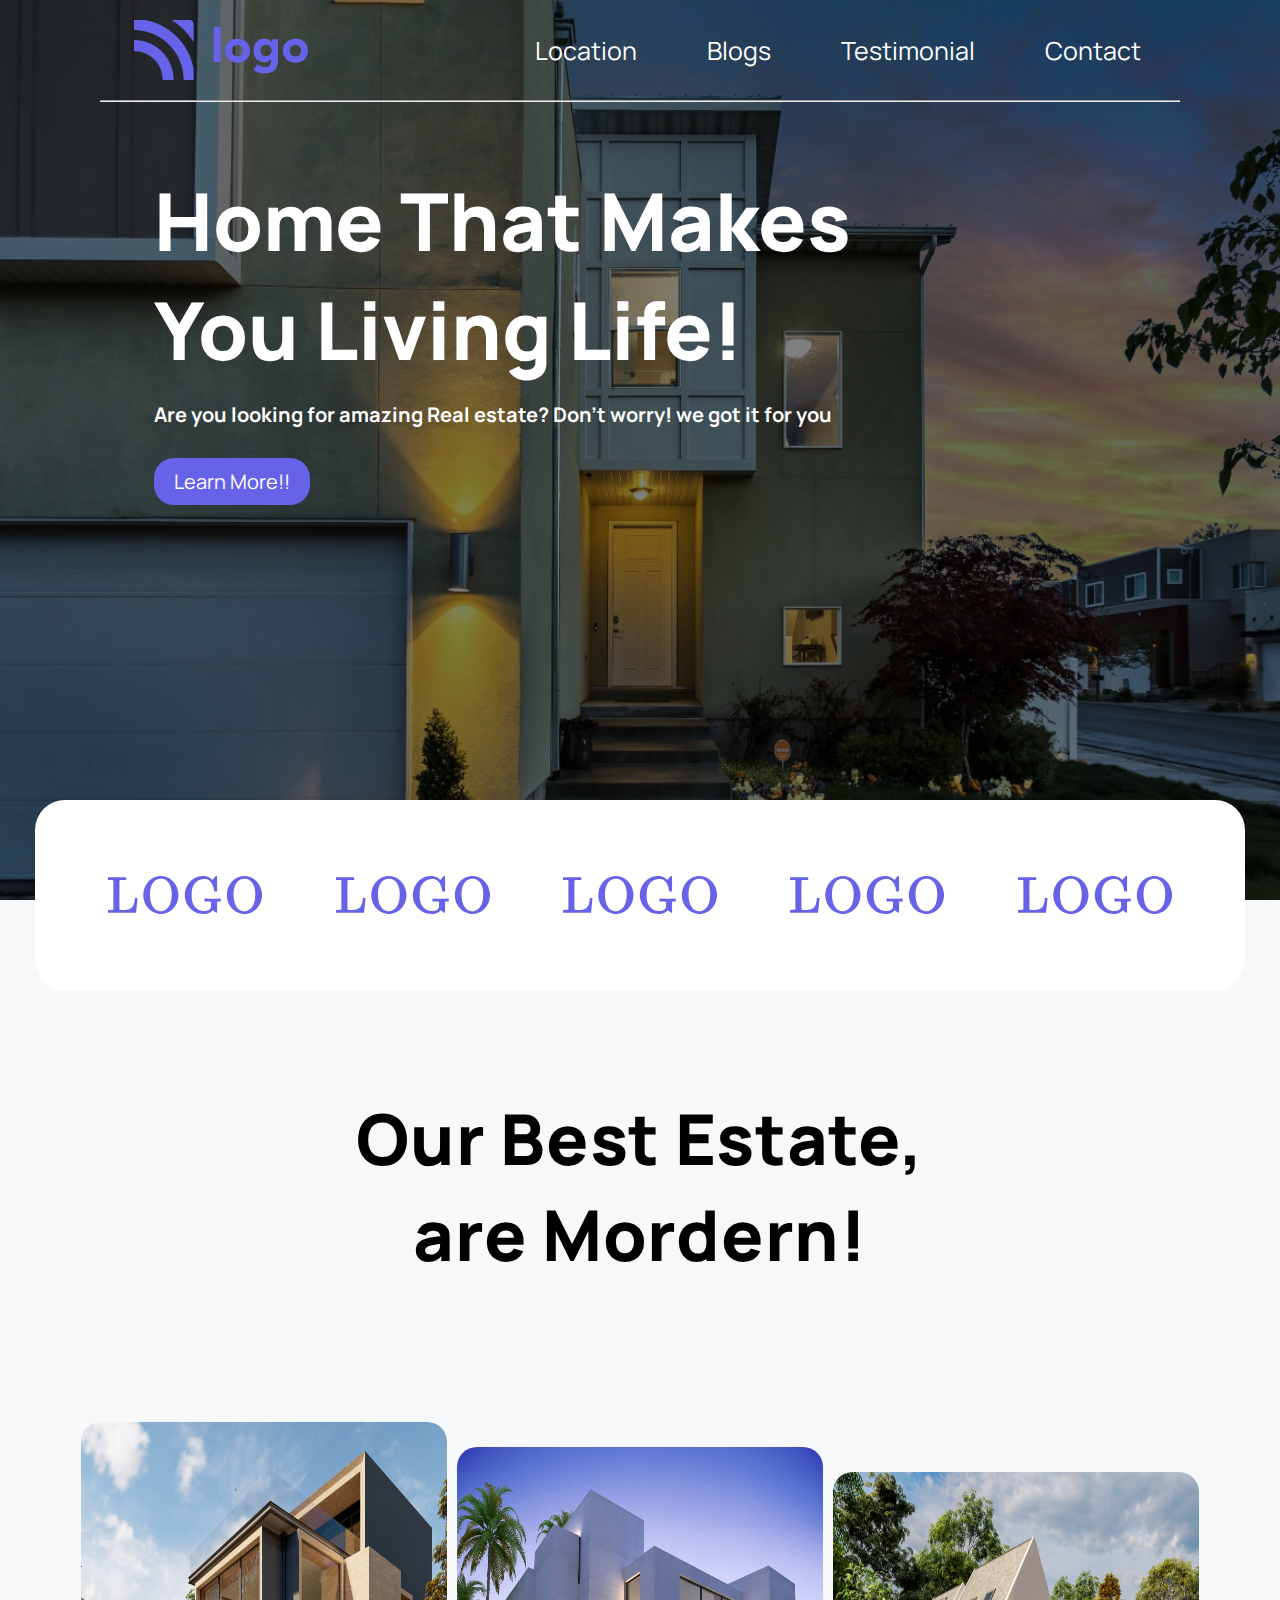
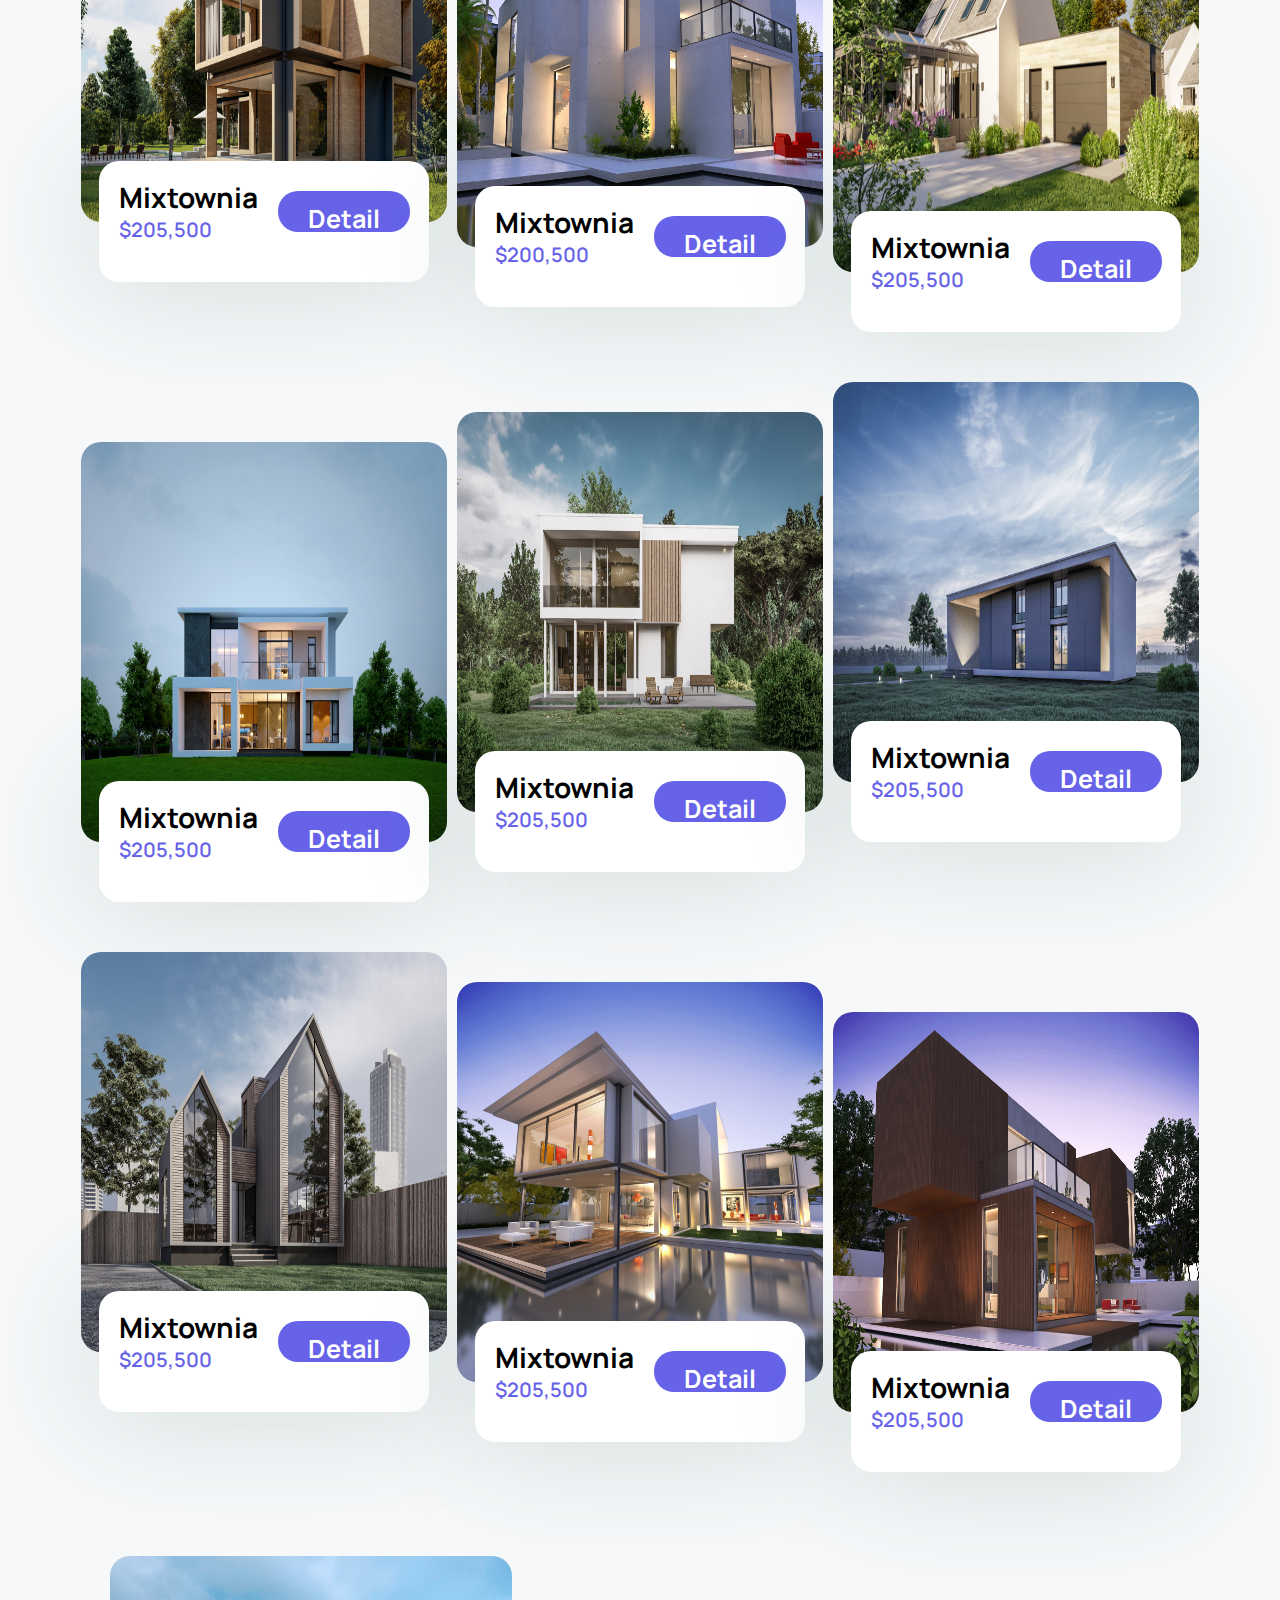
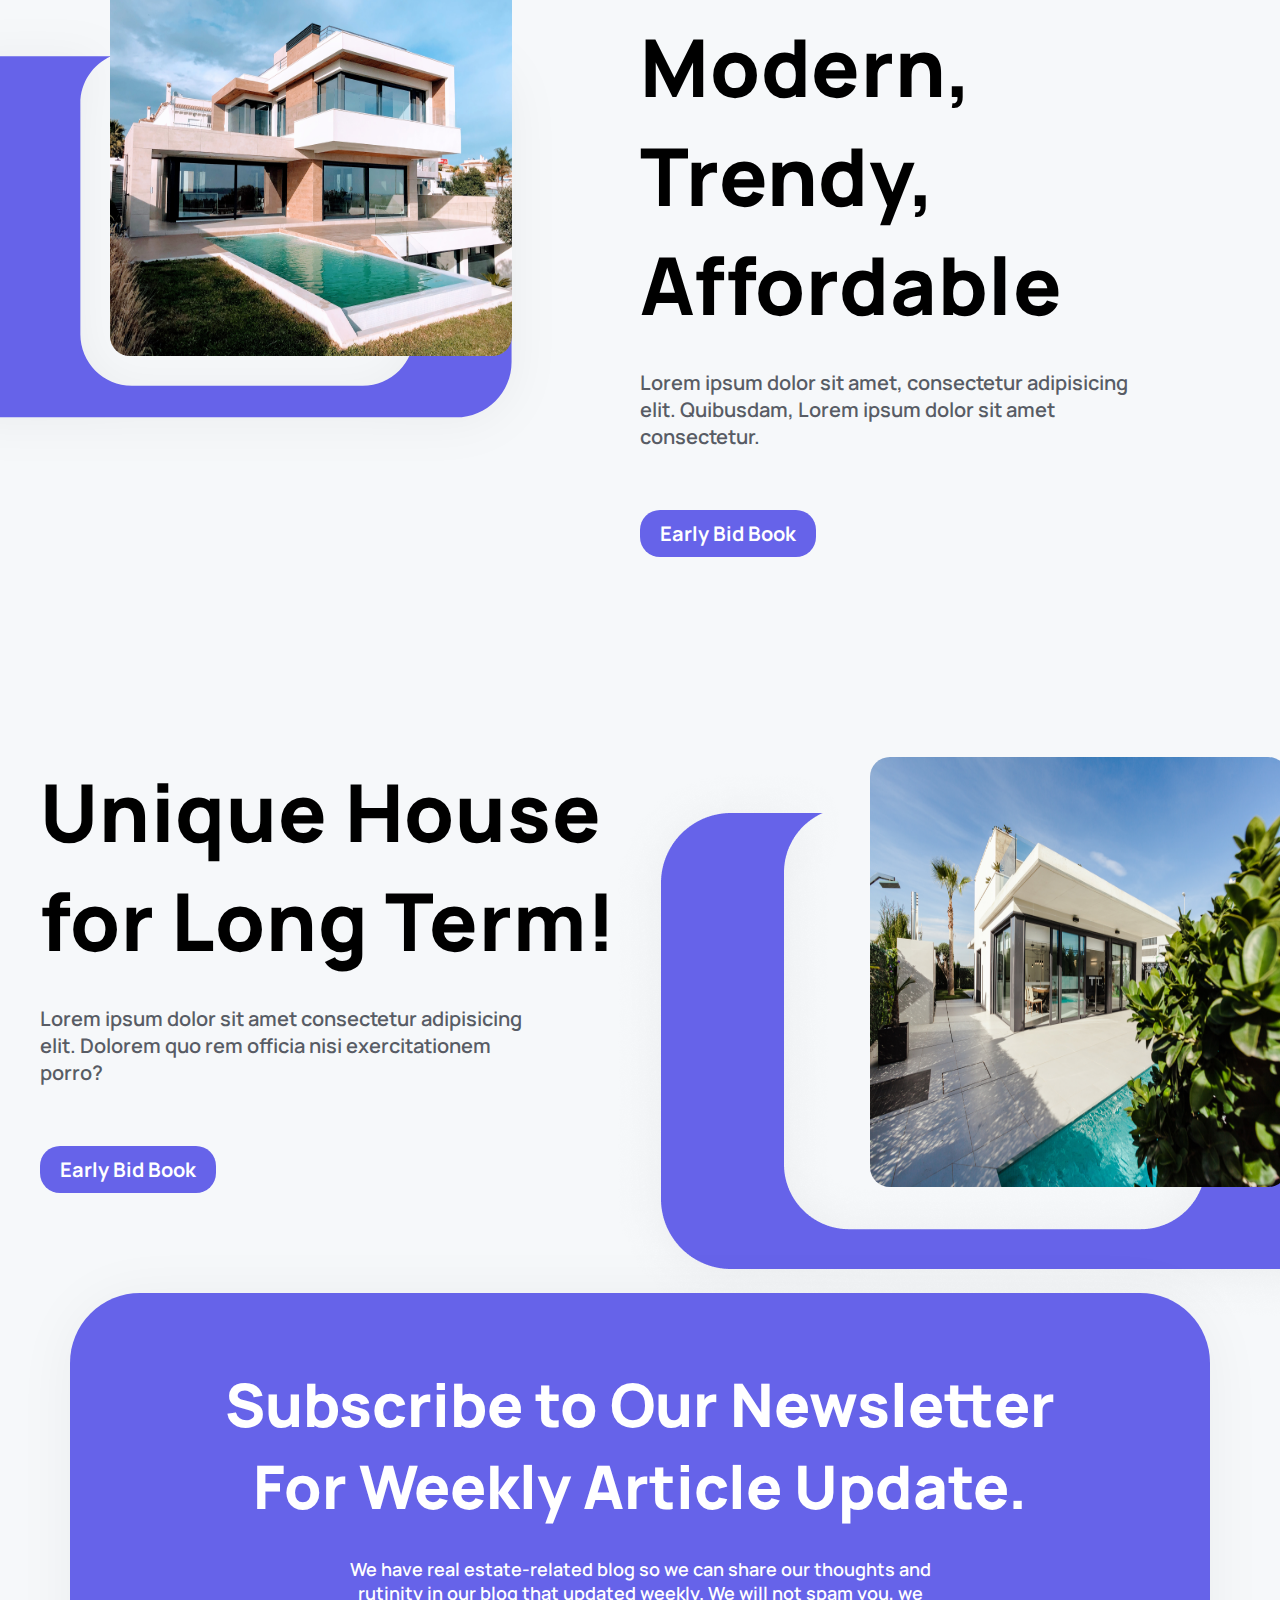
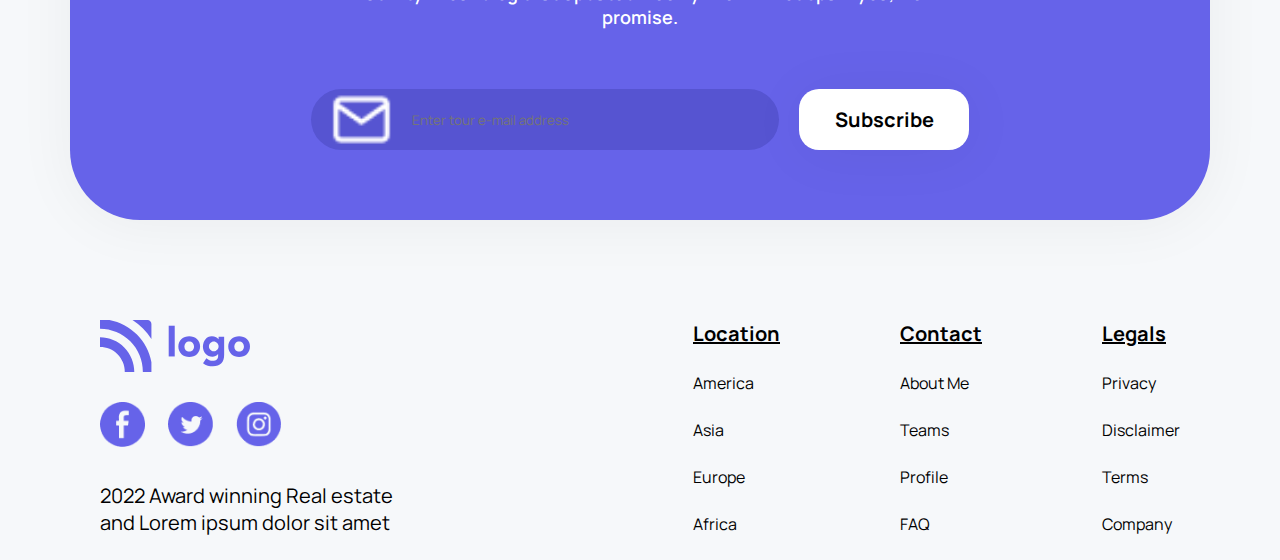
<file: project 4/index.html>
<!DOCTYPE html>
<html lang="en">
<head>
    <meta charset="UTF-8">
    <meta http-equiv="X-UA-Compatible" content="IE=edge">
    <meta name="viewport" content="width=device-width, initial-scale=1.0">
    <title>Home sale!!</title>
    <!-- linking the css -->
    <link rel="stylesheet" href="style.css">
    <!-- google fonts -->
    <link rel="preconnect" href="https://fonts.googleapis.com" />
    <link rel="preconnect" href="https://fonts.gstatic.com" crossorigin />
    <link
      href="https://fonts.googleapis.com/css2?family=Manrope:wght@200;300;400;500;600;700;800&display=swap"
      rel="stylesheet"
    />

    
</head>
<body>
    <!-- header -->
<header>
    <!-- Nav bar -->
    <nav>
        <img src="Logo.svg" alt="logo">
        <!-- nav links -->
        <ul>
            <li><a href="#">Location</a></li>
            <li><a href="#">Blogs</a> </li>
            <li><a href="#">Testimonial</a> </li>
            <li><a href="#">Contact</a> </li>
        </ul>
    </nav>
    <hr/>
    <div class="some-content">
        <h1>Home That Makes <br> You Living Life!</h1>
        <h3>  Are you looking for amazing Real estate? Don't worry! we got it for
            you</h3>
            <button>Learn More!!</button>
    </div>
</header>
<!-- Multipule logo section -->
<section class="multiplelogo">
    <img src="logoName.svg" alt="logo">
    <img src="logoName.svg" alt="logo">
    <img src="logoName.svg" alt="logo">
    <img src="logoName.svg" alt="logo">
    <img src="logoName.svg" alt="logo">
</section>
    <!-- section for displaying all cards  -->
    <section class="cards">
        <h1>Our Best Estate, <br>are Mordern!</h1>
        <!-- cards section -->
        <div class="card-wraper">
            <div class="carrd">
                <img src="cardImage1.png" alt="image1">
                <div class="card-box">
                    <div>
                        <h3>Mixtownia</h3>
                        <p>$205,500</p>
                    </div>
                    <!-- button -->
                    <button>Detail</button>
                </div>
            </div>
            <!-- card 2 -->
            <div class="carrd">
                <img src="cardImage2.png" alt="image2">
                <div class="card-box">
                    <div>
                        <h3>Mixtownia</h3>
                        <p>$200,500</p>
                    </div>
                    <!-- button -->
                    <button>Detail</button>
                </div>
            </div>
            <!-- card 3 -->
            <div class="carrd">
                <img src="cardImage3.png" alt="image3">
                <div class="card-box">
                    <div>
                        <h3>Mixtownia</h3>
                        <p>$205,500</p>
                    </div>
                    <!-- button -->
                    <button>Detail</button>
                </div>
            </div>
            <!-- card 4 -->
            <div class="carrd">
                <img src="cardImage4.png" alt="image4">
                <div class="card-box">
                    <div>
                        <h3>Mixtownia</h3>
                        <p>$205,500</p>
                    </div>
                    <!-- button -->
                    <button>Detail</button>
                </div>
            </div>
            <!-- card 5 -->
            <div class="carrd">
                <img src="cardImage5.png" alt="image5">
                <div class="card-box">
                    <div>
                        <h3>Mixtownia</h3>
                        <p>$205,500</p>
                    </div>
                    <!-- button -->
                    <button>Detail</button>
                </div>
            </div>
            <!-- card 6 -->
            <div class="carrd">
                <img src="cardImage6.png" alt="image6">
                <div class="card-box">
                    <div>
                        <h3>Mixtownia</h3>
                        <p>$205,500</p>
                    </div>
                    <!-- button -->
                    <button>Detail</button>
                </div>
            </div>
            <!-- card 7 -->
            <div class="carrd">
                <img src="cardImage7.png" alt="image7">
                <div class="card-box">
                    <div>
                        <h3>Mixtownia</h3>
                        <p>$205,500</p>
                    </div>
                    <!-- button -->
                    <button>Detail</button>
                </div>
            </div>
            <!-- card 8 -->
            <div class="carrd">
                <img src="cardImage8.png" alt="image8">
                <div class="card-box">
                    <div>
                        <h3>Mixtownia</h3>
                        <p>$205,500</p>
                    </div>
                    <!-- button -->
                    <button>Detail</button>
                </div>
            </div>
            <!-- card 9 -->
            <div class="carrd">
                <img src="cardImage9.png" alt="image9">
                <div class="card-box">
                    <div>
                        <h3>Mixtownia</h3>
                        <p>$205,500</p>
                    </div>
                    <!-- button -->
                    <button>Detail</button>
                </div>
            </div>
        </div>
    </section>
    <!-- Section for the  feature section -->
    <secction class="first-features">
        <div class="img">
            <img src="featureImageBg1.svg" alt="bg1">
            <img src="featuresImage1.png" alt="image">
        </div>
        <!-- right side content -->
        <div class="rc">
            <h1>Modern, Trendy, Affordable</h1>
            <p>Lorem ipsum dolor sit amet, consectetur adipisicing elit. Quibusdam, 
                Lorem ipsum dolor sit amet consectetur. </p>
                <button>Early Bid Book</button>
        </div>
    </secction>
    <!-- second feature -->
    <section class="second-features">
        <div class="lc">
            <h1>Unique House for Long Term!</h1>
            <p>
                Lorem ipsum dolor sit amet consectetur adipisicing elit. Dolorem quo
                rem officia nisi exercitationem porro?
              </p>
              <button>Early Bid Book</button>
        </div>
        <div class="img2">
            <img src="featureImageBg2.png" alt="bg2">
            <img src="featuresImage2.png" alt="img2">
        </div>
    </section>
    <!-- section for creating the newsletter -->
    <section class="newsletter">
        <h1>Subscribe to Our Newsletter <br> For Weekly Article Update.</h1>
        <p>
          We have real estate-related blog so we can share our thoughts and
          rutinity in our blog that updated weekly. We will not spam you, we
          promise.
        </p>
        <!-- for taking user email -->
      <form>
        <div>
          <img src="mail.png" alt="mail">
          <input type="text" placeholder="Enter tour e-mail address"/>
        </div>
        <button>Subscribe</button>
      </form>
      </section>
       <!-- creating the footer area -->
    <footer>
        <div class="rg">
          <img src="Logo.svg" alt="logo" />
          <!-- for social media icons -->
          <div>
            <img src="facebook.png" alt="facebook icon" />
            <img src="twitter.png" alt="twitter icon" />
            <img src="instagram.png" alt="instagram icon" />
          </div>
          <p>2022 Award winning Real estate and Lorem ipsum dolor sit amet</p>
        </div>
  
        <!-- for all different pages links -->
        <div class="footer-links">
          <div class="footer-links-content">
            <ul>
              <li><a href="#">Location</a></li>
              <li><a href="#">America</a></li>
              <li><a href="#">Asia</a></li>
              <li><a href="#">Europe</a></li>
              <li><a href="#">Africa</a></li>
            </ul>
          </div>
  
          <div class="footer-links-content">
            <ul>
              <li><a href="#">Contact</a></li>
              <li><a href="#">About Me</a></li>
              <li><a href="#">Teams</a></li>
              <li><a href="#">Profile</a></li>
              <li><a href="#">FAQ</a></li>
            </ul>
          </div>
  
          <div class="footer-links-content">
            <ul>
              <li><a href="#">Legals</a></li>
              <li><a href="#">Privacy</a></li>
              <li><a href="#">Disclaimer</a></li>
              <li><a href="#">Terms</a></li>
              <li><a href="#">Company</a></li>
            </ul>
          </div>
        </div>
      </footer>
</body>
</html>
</file>
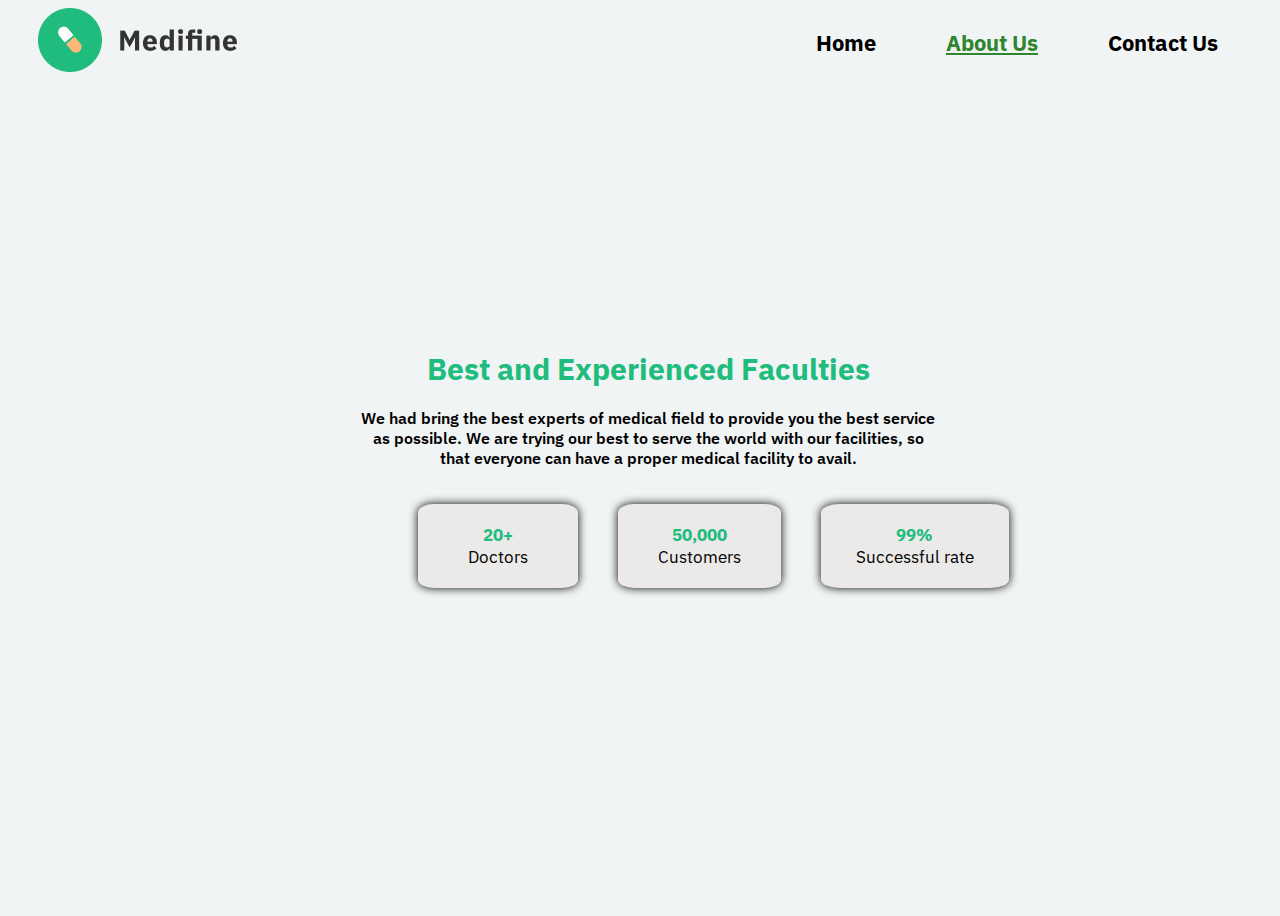
<file: project7/about.html>
<!DOCTYPE html>
<html lang="en">
<head>
    <meta charset="UTF-8">
    <meta http-equiv="X-UA-Compatible" content="IE=edge">
    <meta name="viewport" content="width=device-width, initial-scale=1.0">
    <title>About Section</title>
    <!-- Linking css -->
    <link rel="stylesheet" href="style1.css">
    <!-- Linking google fonts -->
    <link rel="preconnect" href="https://fonts.googleapis.com" />
    <link rel="preconnect" href="https://fonts.gstatic.com" crossorigin />
    <link
      href="https://fonts.googleapis.com/css2?family=IBM+Plex+Sans:wght@200;300;400;500;600;700&family=Poppins:wght@200;300;400;500;600;700;800;900&display=swap"
      rel="stylesheet"
    />
</head>
<body>
     <!-- header -->
     <header>
        <nav>
            <div class="logo">
                <img src="logo.png" alt="logo">
            </div>
            <div class="nav-section">
                <ul>
                    <li><a href="home.html">Home</a></li>
                    <li><a href="about.html">About Us</a></li>
                    <li><a href="contact us.html">Contact Us</a></li>
                </ul>
                
            </div>
        </nav>
        
    </header>
    <!-- main section -->
    <section>
        <div class="headings">
            <h1>Best and Experienced Faculties</h1>
            <p>We had bring the best experts of medical field to provide you the best
            service as possible. We are trying our best to serve the world with
            our facilities, so that everyone can have a proper medical facility to
            avail.</p>
        </div>
        <div class="buttons">
            <button class="bu1"><span>20+</span> <br> Doctors</button>
            <button class="bu2"><span>50,000</span> <br> Customers</button>
            <button class="bu3"><span>99%</span> <br> Successful rate</button>
        </div>
        
    </section>
    
</body>
</html>
</file>
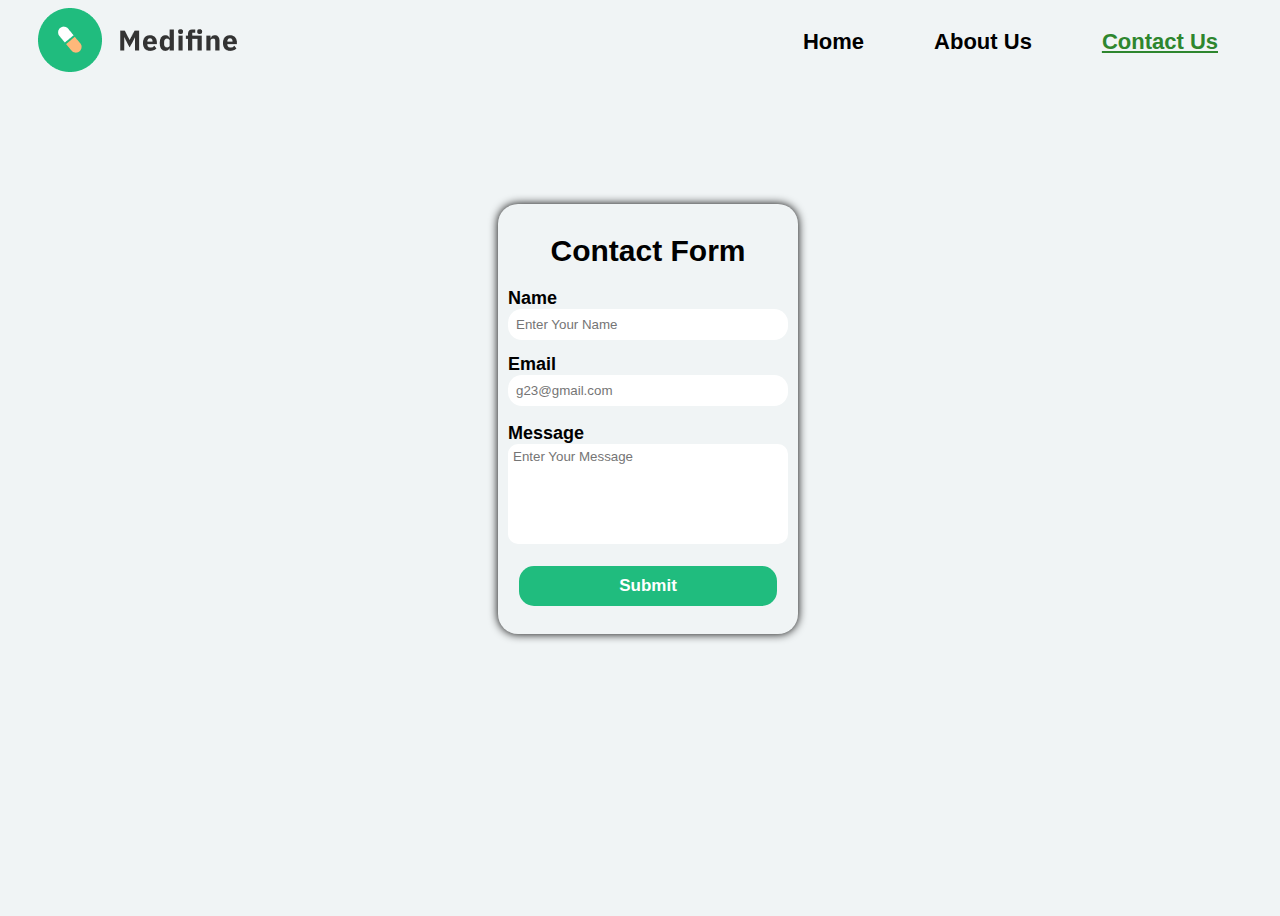
<file: project7/contact us.html>
<!DOCTYPE html>
<html lang="en">
<head>
    <meta charset="UTF-8">
    <meta http-equiv="X-UA-Compatible" content="IE=edge">
    <meta name="viewport" content="width=device-width, initial-scale=1.0">
    <title>Contact Us</title>
    <!-- linking the CSS -->
    <link rel="stylesheet" href="style2.css">
</head>
<body>
     <!-- header -->
     <header>
        <nav>
            <div class="logo">
                <img src="logo.png" alt="logo">
            </div>
            <div class="nav-section">
                <ul>
                    <li><a href="home.html">Home</a></li>
                    <li><a href="about.html">About Us</a></li>
                    <li><a href="contact us.html">Contact Us</a></li>
                </ul>
                
            </div>
        </nav>
        
    </header>
    <!-- Main section -->
    <section>
        <form  method="get">
            <h1> Contact Form</h1>
            <div class="Name">
                <label for="name">Name</label>
                <input type="text" id="name" name="Username" placeholder="Enter Your Name" autofocus>
            </div>
            <div class="email">
                <label for="email">Email</label>
                <input type="email" name="useremail" id="email" placeholder="g23@gmail.com" >
            </div>
            <div class="message">
                <label for="message">Message</label>
                <textarea placeholder="Enter Your Message"></textarea>
            </div>
            <button>Submit</button>
        </form>
       
    </section>
    
</body>
</html>
</file>
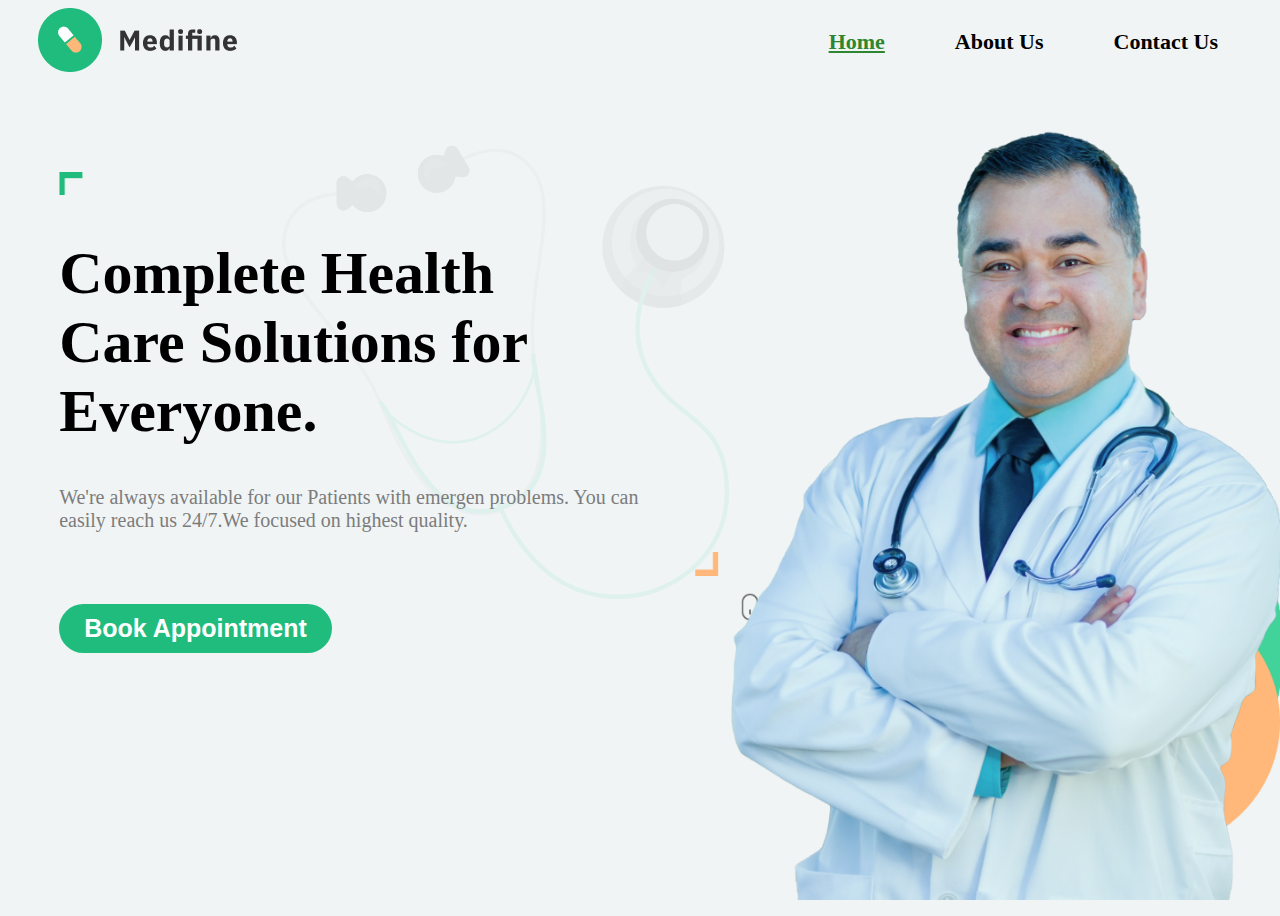
<file: project7/home.html>
<!DOCTYPE html>
<html lang="en">
<head>
    <meta charset="UTF-8">
    <meta http-equiv="X-UA-Compatible" content="IE=edge">
    <meta name="viewport" content="width=device-width, initial-scale=1.0">
    <title>Health website!!</title>
    <!-- linking the css -->
    <link rel="stylesheet" href="style.css">
</head>
<body>
    <!-- header -->
    <header>
        <nav>
            <div class="logo">
                <img src="logo.png" alt="logo">
            </div>
            <div class="nav-section">
                <ul>
                    <li><a href="">Home</a></li>
                    <li><a href="about.html">About Us</a></li>
                    <li><a href="contact us.html">Contact Us</a></li>
                </ul>
                
            </div>
        </nav>
        
    </header>
    <!-- main section -->
    <section>             
        
            <div class="left-content">
<img src="topAngle.png" alt="top" class="topAngle">
 <!-- heading -->
 <h1>Complete Health <br>
    Care Solutions for <br>
    Everyone.</h1>
    <!-- Para -->
    <p>We're always available for our Patients with emergen problems. You can easily reach us 24/7.We focused on highest quality. </p>

                <!-- bottom angle -->
                    <img src="bottomAngle.png" alt="bottom " class="bottomAngle">
                    <!-- bg image -->
                    <img src="stethoscope.png" alt="" class="ste">
                      <!-- Button -->
                    <button>Book Appointment</button>
                <!-- mouse -->
            
                    <img src="mouse.png" alt=" mouse" class="mouse">
            
                 
           
            
         
        </div>
       

        <!-- Right section -->
        <!-- greenbox -->
        <div class="right">
            <img src="greenBox.png" alt="green"  class="greenbox">
            <img src="yellowBox.png" alt="yellow" class="yellowbox">
            <img src="doctor.png" alt="doctor" class="doctor">
        </div>
        
       

    </section>
</body>
</html>
</file>
<file: project 4/style.css>
*{
    margin: 0;
    padding: 0;
    box-sizing: border-box;
    font-family: "Manrope";
}
body{
    height: 100vh;
    width :100vw;
    background-color: #f6f8fa;
   
   
}

header{
    background:linear-gradient(rgba(0,0,0,0.5),rgba(0,0,0,0.5)) ,url(mainBackground.png);
   background-repeat: no-repeat;
   background-size: cover;
   height: 100vh;
   position: relative;
   
}
nav{
    display: flex;
    justify-content: space-around;
    align-content: center;
    padding: 20px 0;
}
nav img{
    height: 60px;
    margin-left: 20px;
    
}
 nav ul{
    display: flex; 
    gap:70px;
    margin-right: 25px;
    align-items: center;
 }
 li{
    list-style: none;
 }

  nav ul li a{ 
    color: white;
    text-decoration: none;
    font-size: 25px;
    
    
}  
nav ul li a:hover{
    transform: scale(1.1);
    text-decoration: underline;
    color: rgb(241, 241, 200);
}
hr{
    margin: 0 100px;
}
.some-content{
    margin-top: 5%;
    margin-left: 12%;
    
}
div h1{
    color: white;
    font-size: 80px;
    font-weight: 800;
    
}
div h3{
    color:white;
    font-size: 20px;
    margin-top: 17px;
    
}
button{
    padding: 10px 20px;
    font-size: 20px;
    background-color:#6663e9;
    color: white;
    border: none;
    border-radius: 20px;
     margin-top: 30px; 
}
button:hover{
    transform: scale(1.1);
    background-color: black;
    color: yellow;
}
.multiplelogo{
    margin: 0 35px;
    height: 190px;
    display: flex;
    align-items: center;
    justify-content: space-evenly;
    background-color: #fff;
    border-radius: 30px;
    position: relative;
    bottom: 100px;
}
/* .cards{
    margin:0 50px;
    background-color:rgb(206, 204, 204);
    position: relative;
    
} */
.cards h1{
    text-align: center;
    font-size: 70px;
    font-weight: 900;
    letter-spacing: 0.01em;
}
.card-wraper{
    display: flex;
    flex-wrap: wrap;
    align-items: center;
    justify-content: center;
    gap: 10px;
    position: relative;
    margin-top: 90px;
}
.carrd{
    flex-basis: 25%;
    display: flex;
    flex-direction: column;
    align-items: center;
    justify-content: center;
    position: relative;

}
.carrd img{
height: 400px;
width: 366px;
border-radius: 20px;
}
.card-box{
    display: flex;
    gap: 20px;
    justify-content: center;
    align-content: center;
    background-color: #fff;
    border-radius: 20px;
    position:absolute;
    width: 330px;
    bottom: -60px;
    height: 121px;
    box-shadow: 0px 0px 120px rgba(59, 93, 80, 0.2);
}
.card-box h3{
    color: #000;
    font-size: 28px;
}
.card-box p{
    color: #6663e9;
    font-size: 20px;
    font-weight: 600;
}
.card-box button{
    margin-bottom: 50px;
    font-size: 25px;
    font-weight: 700;
    padding: 10px 30px;
}
.card-wraper  div:nth-child(2){
    margin-top: 50px;
}
.card-wraper div:nth-child(3) {
    margin-top: 100px;
  }
  .card-wraper div:nth-child(4) {
    margin-top: 160px;
  }
  .card-wraper div:nth-child(5) {
    margin-top: 100px;
  }
  .card-wraper div:nth-child(6) {
    margin-top: 40px;
  }
  .card-wraper div:nth-child(7) {
    margin-top: 40px;
  }
  .card-wraper div:nth-child(8) {
    margin-top: 100px;
  }
  .card-wraper div:nth-child(9) {
    margin-top: 160px;
  }
/* feture section */
.first-features{
    display: flex;
    justify-content: center;
    align-content: center;
    margin-top: 200px;

}
.first-features div{
    width: 50%;
}
img[alt="bg1"]{
    position: absolute;
    z-index: -1;
    left: -80px;
    width: 720px;
    height: 456px;
}
 img[alt="image"]{
    width: 402px;
    height: 400px;
    border-radius: 20px;
    position: relative;
    bottom:56px;
    left: 110px;

} 

.rc h1{
    color: #000;
    font-size: 80px;
    font-weight: 800;
    letter-spacing: 0.01em;
    margin-bottom: 30px;
}
.rc p{
    color: #585c65;
    font-size: 20px;
    font-weight: 600;
    margin-bottom: 30px;
    max-width:80%;

}
.rc button{
font-weight: 700;
}
.second-features{
    display: flex;
    align-content: center;
    justify-content: center;
    margin-top: 200px;
}
.second-features div{
    width: 50%;
}
 img[alt="bg2"]{
    position: absolute;
    z-index: -1;
    right: -2%;
  
}
img[alt="img2"]{
    width: 418px;
    height: 430px;
    border-radius: 20px;
    position: relative;
    left:  210px;
   
} 
.lc{
     margin-left:40px ; }

.lc h1{
color: #000;    
font-size: 80px;
font-weight: 800;
letter-spacing: 0.01em;
margin-bottom: 30px;
}
.lc p{
    color: #585c65;
    font-size: 20px;
    font-weight: 600;
    margin-bottom: 30px;
    max-width:80%;
}
.lc button{
    font-weight: 700;
} 
/* news letter */
.newsletter{
    margin: 100px 70px;
  background: #6663e9;
  box-shadow: 0px 4px 60px rgba(0, 0, 0, 0.05);
  border-radius: 70px;
  display: flex;
  flex-direction: column;
  align-items: center;
  justify-content: center;
  gap: 30px;
  padding: 70px 0;
  color: #ffffff;
  text-align: center;
}
.newsletter h1{
    color: #fff;
    font-size: 60px;
    text-align: center;
    font-weight: 800;
}
.newsletter p{
    font-size: 18px;
    width: 55%;
    font-weight: 600;
}
.newsletter form{
    display: flex;
    align-content: center;
    justify-content: center;
    gap: 20px;
}
.newsletter form div{
    display: flex;
    align-content: center;
    gap: 20px;
    background: #5654d1;
  border-radius: 40px;
  width: 468px;
  height: 61px;
  padding: 0 20px;
  margin-top: 30px;
  
}
.newsletter form input {
    background-color: transparent;
    border: none;
  }
  .newsletter form button{
    color: #000;
    background-color: #fff;
    font-weight: 700;
    box-shadow: 0px 4px 60px rgba(0, 0, 0, 0.05);
    height:61px ;
    width:170px ;
    
    
  }
  footer{
    display: flex;
    margin: 0 100px;
    align-items: flex-start;
    justify-content: space-between;
    margin-bottom: 80px;
  }
footer div:first-child{
    display: flex;
    flex-direction: column;
    gap: 30px;
}
footer div:first-child img{
    width: 150px;
}
footer div:first-child div img {
    width: 45px;
    height: 45px;
    margin-right: 20px;
  }
  footer div:first-child p {
    width: 323px;
    font-weight: 400;
    font-size: 20px;
  }
  .footer-links{
    display: flex;
    gap: 120px;
    justify-content: space-between;
    align-content: flex-start;
  }
  .footerlinks-content{
    display: flex;
  flex-direction: column;
  }
  .footer-links-content ul li a {
    color: black;
    text-decoration: none;
  }
  .footer-links-content ul li:first-child {
    font-weight: 700;
    font-size: 20px;
    text-decoration: underline;
  }
  .footer-links-content ul li{
    margin-bottom: 25px;
}
</file>
<file: project7/style1.css>
*{
    margin: 1;
    padding: 1;
    outline: 0;
    box-sizing: border-box;
    font-family: "IBM Plex Sans", sans-serif;
}
body{
    height: 100vh;
    width: 100vw;
    display: flex;
    flex-direction: column;
    background-color: #f0f4f5;
}
nav{
    display: flex;
    justify-content: space-between;
    align-items: center;
}
.logo{
    margin-left: 30px;
    
}
.nav-section ul{
    display: flex;
    /* flex-direction: row; */
    text-decoration: none;
    gap: 70px;
    margin-right: 70px;
}
li{
    display: flex;
    text-decoration: none;
    font-size: 22px;
    font-weight: 700;
}
a{
    text-decoration: none;
    color: black;
}
a:hover{
    text-decoration: underline;
    transform: scale(1.1);
    color: rgb(46, 134, 46);
}
a[href="about.html"]{
    color:rgb(46, 134, 46) ;
    text-decoration: underline;
}
section{
    height: 85vh;
    display: flex;
    flex-direction: column;
    justify-content: center;
    align-content: center;
    text-align: center;
    padding: 0 5%;
    
}
.headings{
    width: 50%;
    margin-left: 25%;
    text-align: center;
}
h1{
    font-size: 30px;
    font-weight: 800;
    margin-bottom: 20px;
    color: #20BC7E;
}
p{
    font-size: 16px;
    font-weight: 600;
}
.buttons{
     display: flex;
margin-left: 30%;
margin-top: 20px;
gap: 40px;


}
button{
    /* padding: 20px 40px; */
    font-size: 17px;
    background-color: rgb(236, 233, 233);
    border: none;
    border-radius: 10%; 
    
}
button:hover{
    transform: scale(1.1);
}
.bu1{
    box-shadow: 0 0 10px black;
    padding: 20px 50px;
}
.bu2{
    box-shadow: 0 0 10px black;
    padding: 20px 40px;
}
.bu3{
    box-shadow: 0 0 10px black;
    padding: 20px 35px;
}
span{
    color: #20BC7E;
    font-weight: 900;
}
</file>
<file: project7/style2.css>
*{
    margin: 1;
    padding: 1;
    outline: 0;
    box-sizing: border-box;
    font-family: "IBM Plex Sans", sans-serif;
}
body{
    height: 100vh;
    width: 100vw;
    display: flex;
    flex-direction: column;
    background-color: #f0f4f5;
    

}
nav{
    display: flex;
    justify-content: space-between;
    align-items: center;
}
.logo{
    margin-left: 30px;
    
}
.nav-section ul{
    display: flex;
    /* flex-direction: row; */
    text-decoration: none;
    gap: 70px;
    margin-right: 70px;
}
li{
    display: flex;
    text-decoration: none;
    font-size: 22px;
    font-weight: 700;
}
a{
    text-decoration: none;
    color: black;
}
a:hover{
    text-decoration: underline;
    transform: scale(1.1);
    color: rgb(46, 134, 46);
}
a[href="contact us.html"]{
    color:rgb(46, 134, 46) ;
    text-decoration: underline;
}
/* OUR info chart!! */
section{
    height: 85vh;
    display: flex;
    justify-content: center;
    align-content: center;
    margin-top: 10%;

  
}
form{
    /* border: 2px solid black; */
    height: 430px;
    width: 300px; 
    padding: 10px;
    border-radius: 20px;
    box-shadow: 0 0 10px black;

}
h1{
    text-align: center;
    font-size: 30px;
    font-weight: 700;
}
form div{
    display: flex;
    flex-direction: column;
}
form label{
    font-size: 18px;
    font-weight: 600;
}
form input{
    padding: 8px;
    border-radius: 14px;
    border: transparent;
}
form textarea{
    resize: none;
    padding: 5px;
    height: 100px;
    border-radius: 10px;
    border: transparent;
}
.email{
    margin-top: 5%;

}
.message{
    margin-top: 6%;
}
button{
    font-size: 17px;
    font-weight: 700;
    color: white;
    background-color:   #20BC7E;
    padding: 10px 100px;
    margin-top: 8%;
    margin-left: 4%;
    border: transparent;
    border-radius: 15px;
}
button:hover{
    transform: scale(1.1);
}
</file>
<file: project7/style.css>
/* css reset */
*{
    margin: 1;
    padding: 1;
    outline: 0;
    box-sizing: border-box;
}
body{
    height: 100vh;
    width: 100vw;
    display: flex;
    flex-direction: column;
    background-color: #f0f4f5;
}
nav{
    display: flex;
    justify-content: space-between;
    align-items: center;
}
.logo{
    margin-left: 30px;
    
}
.nav-section ul{
    display: flex;
    /* flex-direction: row; */
    text-decoration: none;
    gap: 70px;
    margin-right: 70px;
}
li{
    display: flex;
    text-decoration: none;
    font-size: 22px;
    font-weight: 700;
}
a{
    text-decoration: none;
    color: black;
}
a:hover{
    text-decoration: underline;
    transform: scale(1.1);
    color: rgb(46, 134, 46);
}
a[href=""]{
    color:rgb(46, 134, 46) ;
    text-decoration: underline;
}
section{
    display: flex;
    justify-content: center;
    align-content: center;
    height: 85vh;
}
section div{
    width: 50%;
}
.topAngle{
    width: 24px;
    margin-left: 8%;
    margin-top: 15%;
    

}
.left-content h1{
    font-size: 60px;
    margin-left: 8%;
    
}
.left-content p{
    font-size: 20px;
    color: #7c7c7c;
    margin: 20px 0;
    margin-left: 8%;
}
.bottomAngle{
    width: 24px;
    position: absolute;
    left: 695px;
    
}
.ste{
    position: absolute;
    width: 40%;
    top: -10px;
    right: -25%;
     left: 0px;  
    z-index:-1;
    margin-left: 20% ;
    margin-top: 10%;

}
.mouse{
    position: absolute;
    width: 30px;
    left: 735px;
    margin-top: 40px;
}
button{
    margin: 8%;
    padding: 10px 25px;
    font-size: 25px;
    color: white;
    border-radius: 30px;
    background-color:  #20BC7E;
    font-weight: bolder;
    border: none;
 
}
button:hover{
    transform: scale(1.1);
    background-color: black;
}
.greenbox,
.yellowbox{
    position: absolute;
    right: 0;
}
.greenbox{
    width: 34%;
    bottom: 30px;
}
.yellowbox{
    width: 20%;
    bottom: 50px;
}
.doctor{
    height: 90%;
    position: absolute;
    right: 0;
    bottom: 0;
    

}
</file>
